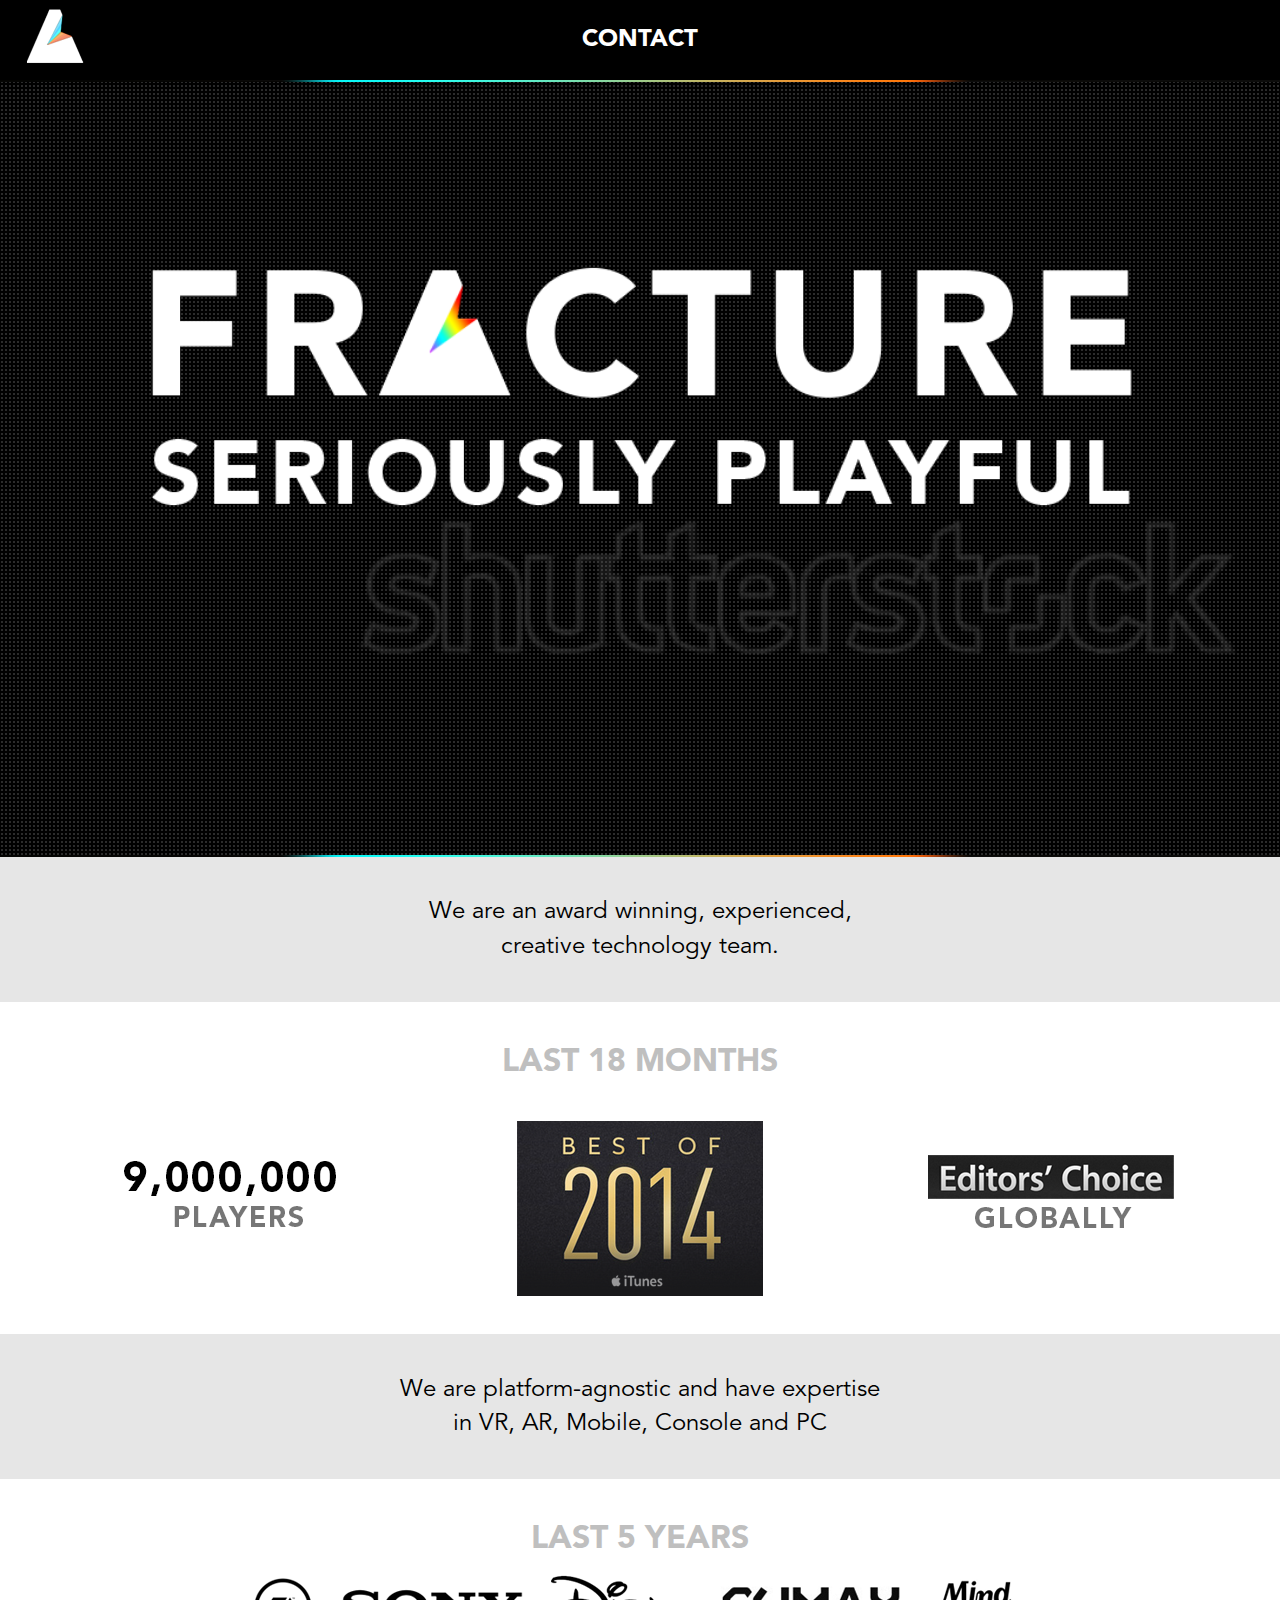
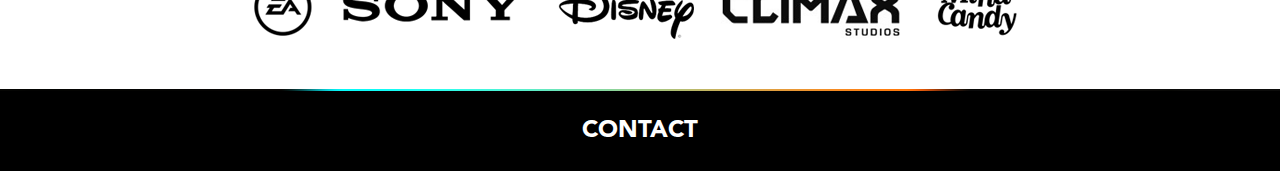
<file: index.html>
<!doctype html>
<html>
  <head>
      <title>Fracture</title>
      
      <meta name="viewport" content="width=device-width, initial-scale=1.0" />

      <link rel="stylesheet" type="text/css" href="css/bootstrap.min.css" />
      <link rel="stylesheet" type="text/css" href="css/video-test.css" />            
      
      <script type="text/javascript" src="js/jquery.min.js"></script>
      <script type="text/javascript">
        $(document).ready(function() {
          
          //------------------------------------------------------------------------------------------------//
          // (desktop only) set top of content div to always be just peeking on to the screen at the bottom
          if ($(window).width() > 600) {
            var contentTopPx = ($(window).height() * 0.95) + "px";
            $("#content").css("top", contentTopPx);
            // then set the background divs (video + overlay) to always fill the vertical space left
            $(".fill-above-content-div").css("min-height", contentTopPx);            
          }

          //------------------------------------------------------------------------------------------------//
          // create rendering-friendly approach to 'onscroll' type events          
          window.requestAnimationFrame = window.requestAnimationFrame
           || window.mozRequestAnimationFrame
           || window.webkitRequestAnimationFrame
           || window.msRequestAnimationFrame
           || function(f){setTimeout(f, 1000/60)}

          //------------------------------------------------------------------------------------------------//
          // fade in text as it scrolls on           
          function scrollFade(){
            function invLerp(a, b, value) { return (value - a) / (b - a); }
            var viewportHeight = $(window).height();
            var fullyFadedInPosition = 0.23; // 20% up the screen be fully faded in
            $(".fade-in").each(function(elem) {
              var divPosPx = this.getBoundingClientRect().top
              var divPosRelativeFromBottom = 1 - (divPosPx / viewportHeight);
              var opacity = invLerp(0, fullyFadedInPosition, divPosRelativeFromBottom);
              $(this).css("opacity", opacity);
            });
          }
          window.addEventListener('scroll', function() { requestAnimationFrame(scrollFade); }, false);

        });
      </script>
  </head>
  <body>

    <div id="header" class="container-fluid fullwidth">
      <div id="black-header" class="row fullwidth">
        <div class="col-xs-12">
          <div id="header-flex">
            <div id="mountain">
              <img src="img/mountain.png" />  
            </div>          
            <div class="mailto">
             <span><a href="mailto:info@fracturegames.co.uk">CONTACT</a></span>
            </div>      
          </div>
        </div>
      </div>
      <div class="row rainbow fullwidth"></div>
    </div>

    <div class="hero__background fullwidth" aria-hidden="true">
      <div class="container-fluid fullwidth">
        <div class="row fullwidth">
          <div class="col-xs-12 fullwidth">
            <img id="fracture-logo" class="center-img" src="img/Frac_seriously_logo.png" />
          </div>          
        </div>
      </div>
      <video id="bg-video" autoplay preload="auto" loop="loop" id="pretzel-video" class="fill-above-content-div">
        <source id="video-src" src="./video/1.mp4" type="video/mp4">
      </video>
      <div id="video-overlay" class="fill-above-content-div">
      </div>
      <div id="video-replacement" class="fullwidth">
        <img src="img/Webpage_static_background.png" />
      </div>
    </div>

    <div id="content" class="container-fluid fullwidth">
      <div class="row rainbow fullwidth"></div>
      <div class="row content-row grey-row fullwidth">
        <span class="fade-in content-text">We are an award winning, experienced,<br />creative technology team.</span>
      </div>
      <div class="row content-row white-row fullwidth">
        <div class="row fade-in">
          <span class="bigfont">LAST 18 MONTHS</span>
        </div>
        <br />
        <div class="row fade-in">
          <div class="col-md-4">
            <img class="center-img" src="img/Frac_webpage_players.png" />
          </div>
          <div class="col-md-4">
            <img class="center-img" src="img/best-of-2014.png" />
          </div>
          <div class="col-md-4">
            <img class="center-img" src="img/Frac_webpage_editors.png" />
          </div>        
        </div>
      </div>              
      <div class="row content-row grey-row fullwidth">
        <span class="fade-in content-text">We are platform-agnostic and have expertise<br />in VR, AR, Mobile, Console and PC</span>
      </div>
      <div class="row content-row white-row fullwidth">
        <span class="bigfont fade-in">LAST 5 YEARS</span>
        <img id="logos" class="center-img fade-in" src="img/Frac_webpage_logos.png" />
      </div>   
      <div id="footer" class="container-fluid fullwidth">
        <div class="row rainbow fullwidth">
        </div>
        <div id="black-header" class="row fullwidth">
          <div class="col-xs-12">
            <div class="mailto">
             <span><a href="mailto:info@fracturegames.co.uk">CONTACT</a></span>
            </div>      
          </div>
        </div>
      </div>
    </div>

  </body>
</html>
</file>
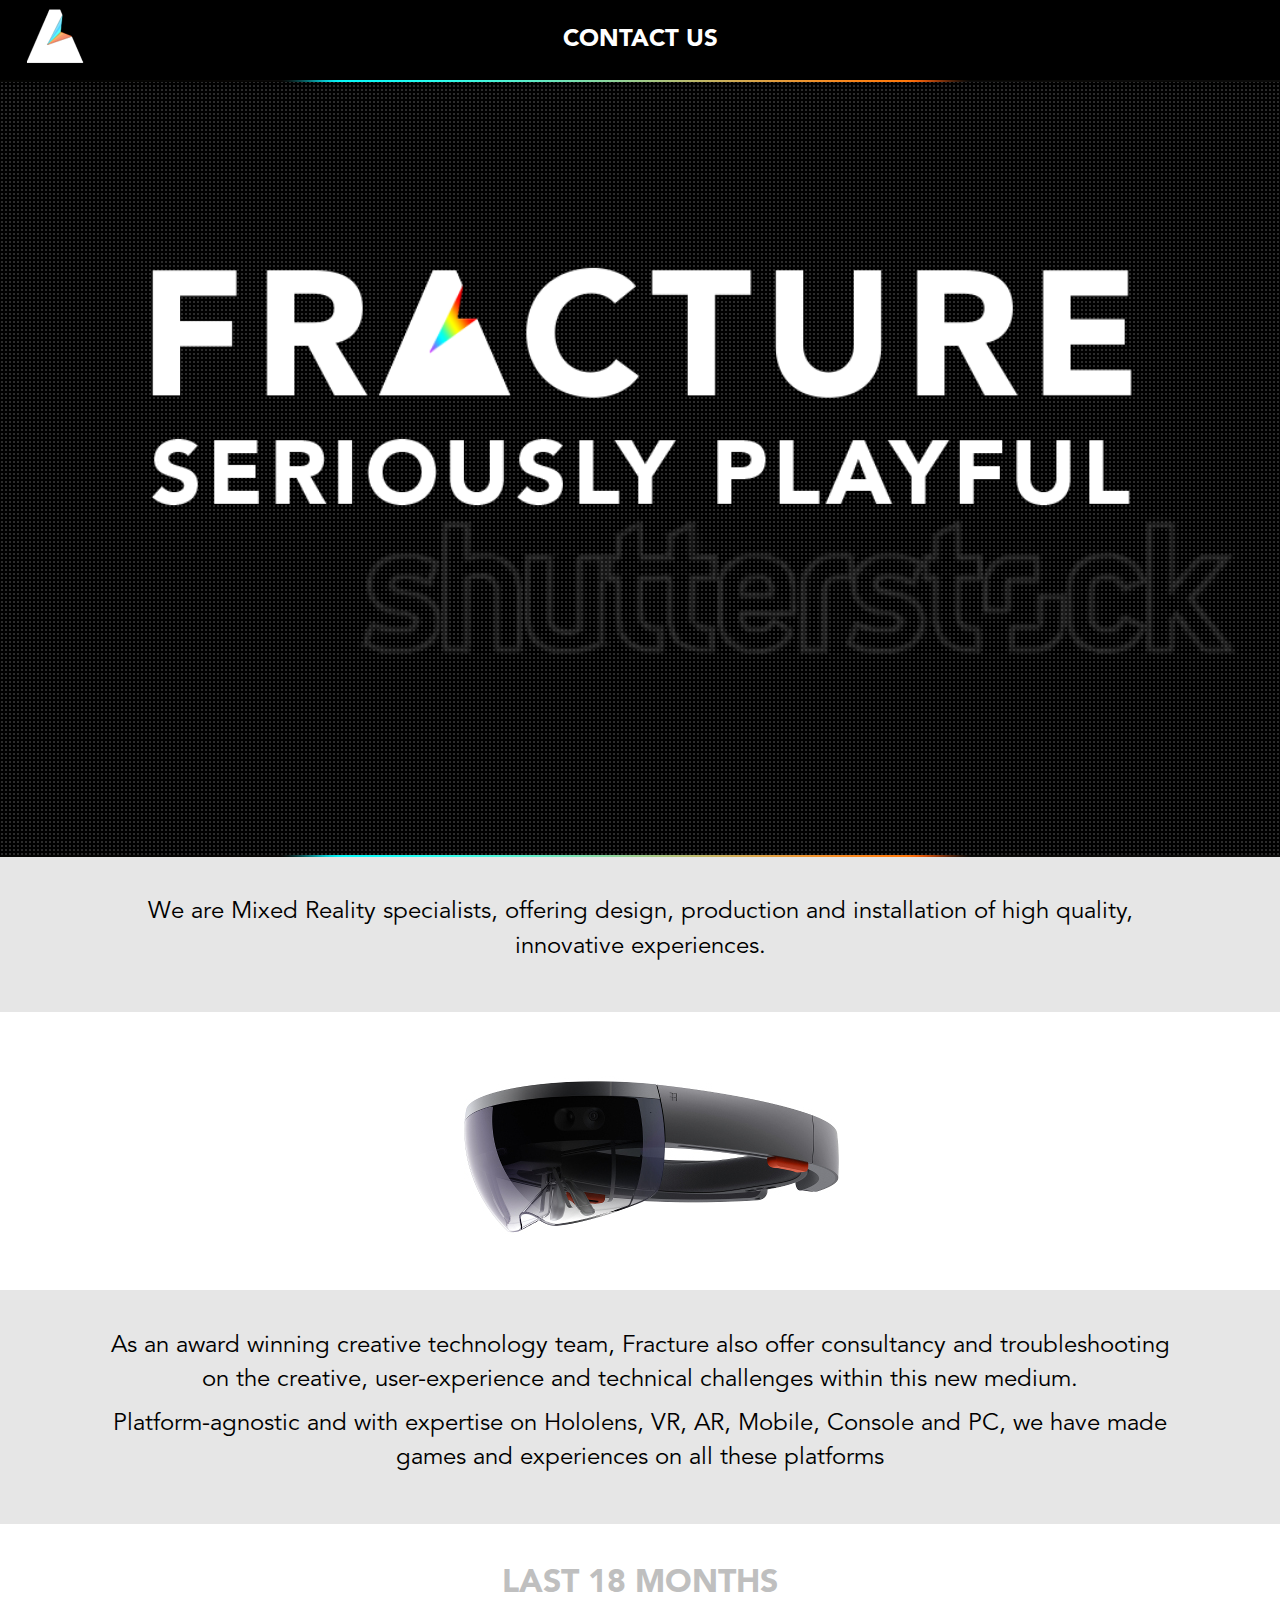
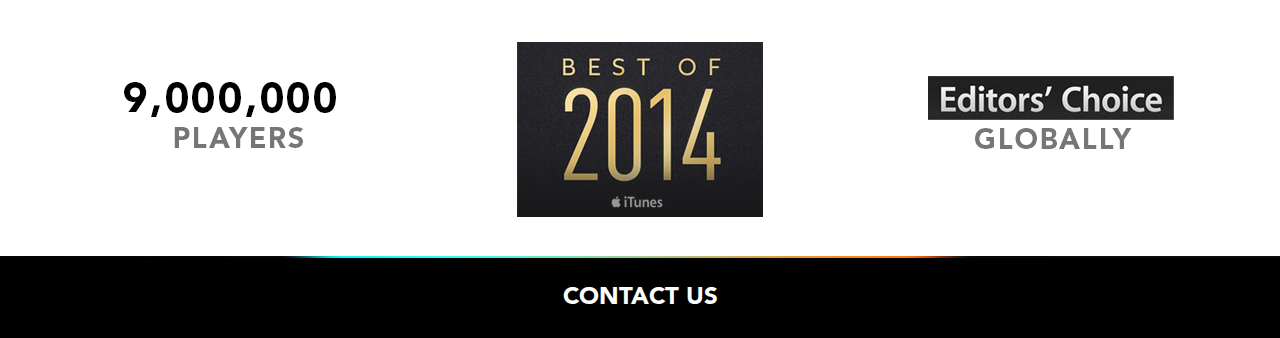
<file: index-new.html>
<!doctype html>
<html>
  <head>
      <title>Fracture</title>
      
      <meta name="viewport" content="width=device-width, initial-scale=1.0" />

      <link rel="stylesheet" type="text/css" href="css/bootstrap.min.css" />
      <link rel="stylesheet" type="text/css" href="css/video-test.css" />            
      
      <script type="text/javascript" src="js/jquery.min.js"></script>
      <script type="text/javascript">
        $(document).ready(function() {
          
          //------------------------------------------------------------------------------------------------//
          // (desktop only) set top of content div to always be just peeking on to the screen at the bottom
          if ($(window).width() > 600) {
            var contentTopPx = ($(window).height() * 0.95) + "px";
            $("#content").css("top", contentTopPx);
            // then set the background divs (video + overlay) to always fill the vertical space left
            $(".fill-above-content-div").css("min-height", contentTopPx);            
          }

          //------------------------------------------------------------------------------------------------//
          // create rendering-friendly approach to 'onscroll' type events          
          window.requestAnimationFrame = window.requestAnimationFrame
           || window.mozRequestAnimationFrame
           || window.webkitRequestAnimationFrame
           || window.msRequestAnimationFrame
           || function(f){setTimeout(f, 1000/60)}

          //------------------------------------------------------------------------------------------------//
          // fade in text as it scrolls on           
          function scrollFade(){
            function invLerp(a, b, value) { return (value - a) / (b - a); }
            var viewportHeight = $(window).height();
            var fullyFadedInPosition = 0.23; // 20% up the screen be fully faded in
            $(".fade-in").each(function(elem) {
              var divPosPx = this.getBoundingClientRect().top
              var divPosRelativeFromBottom = 1 - (divPosPx / viewportHeight);
              var opacity = invLerp(0, fullyFadedInPosition, divPosRelativeFromBottom);
              $(this).css("opacity", opacity);
            });
          }
          window.addEventListener('scroll', function() { requestAnimationFrame(scrollFade); }, false);

        });
      </script>
  </head>
  <body>

    <div id="header" class="container-fluid fullwidth">
      <div id="black-header" class="row fullwidth">
        <div class="col-xs-12">
          <div id="header-flex">
            <div id="mountain">
              <img src="img/mountain.png" />  
            </div>          
            <div class="mailto">
             <span><a href="mailto:info@fracturegames.co.uk">CONTACT US</a></span>
            </div>      
          </div>
        </div>
      </div>
      <div class="row rainbow fullwidth"></div>
    </div>

    <div class="hero__background fullwidth" aria-hidden="true">
      <div class="container-fluid fullwidth">
        <div class="row fullwidth">
          <div class="col-xs-12 fullwidth">
            <img id="fracture-logo" class="center-img" src="img/Frac_seriously_logo.png" />
          </div>          
        </div>
      </div>
      <video id="bg-video" autoplay preload="auto" loop="loop" id="pretzel-video" class="fill-above-content-div">
        <source id="video-src" src="./video/1.mp4" type="video/mp4">
      </video>
      <div id="video-overlay" class="fill-above-content-div">
      </div>
      <div id="video-replacement" class="fullwidth">
        <img src="img/Webpage_static_background.png" />
      </div>
    </div>

    <div id="content" class="container-fluid fullwidth">
      <div class="row rainbow fullwidth"></div>
      
      <div class="row content-row grey-row fullwidth">
        <p class="fade-in content-text" style="max-width: 1080px;">We are Mixed Reality specialists, offering design, production and installation of high quality, innovative experiences.</p>
      </div>

      <div class="row content-row white-row fullwidth">
        <img class="fade-in" style="max-width: 80%; box-shadow: 0 0 20px 20px white inset;" src="img/Hololens.jpg" />
      </div>

      <div class="row content-row grey-row fullwidth">
        <p class="fade-in content-text" style="max-width: 1080px;">As an award winning creative technology team, Fracture also offer consultancy and troubleshooting on the creative, user-experience and technical challenges within this new medium.</p>
        <p class="fade-in content-text" style="max-width: 1080px;">Platform-agnostic and with expertise on Hololens, VR, AR, Mobile, Console and PC, we have made games and experiences on all these platforms</p>
      </div>

      <div class="row content-row white-row fullwidth">
        <div class="row fade-in">
          <span class="bigfont">LAST 18 MONTHS</span>
        </div>
        <br />
        <div class="row fade-in">
          <div class="col-md-4">
            <img class="center-img" src="img/Frac_webpage_players.png" />
          </div>
          <div class="col-md-4">
            <img class="center-img" src="img/best-of-2014.png" />
          </div>
          <div class="col-md-4">
            <img class="center-img" src="img/Frac_webpage_editors.png" />
          </div>        
        </div>
      </div>

      <div id="footer" class="container-fluid fullwidth">
        <div class="row rainbow fullwidth">
        </div>
        <div id="black-header" class="row fullwidth">
          <div class="col-xs-12">
            <div class="mailto">
             <span><a href="mailto:info@fracturegames.co.uk">CONTACT US</a></span>
            </div>      
          </div>
        </div>
      </div>      

  </body>
</html>
</file>
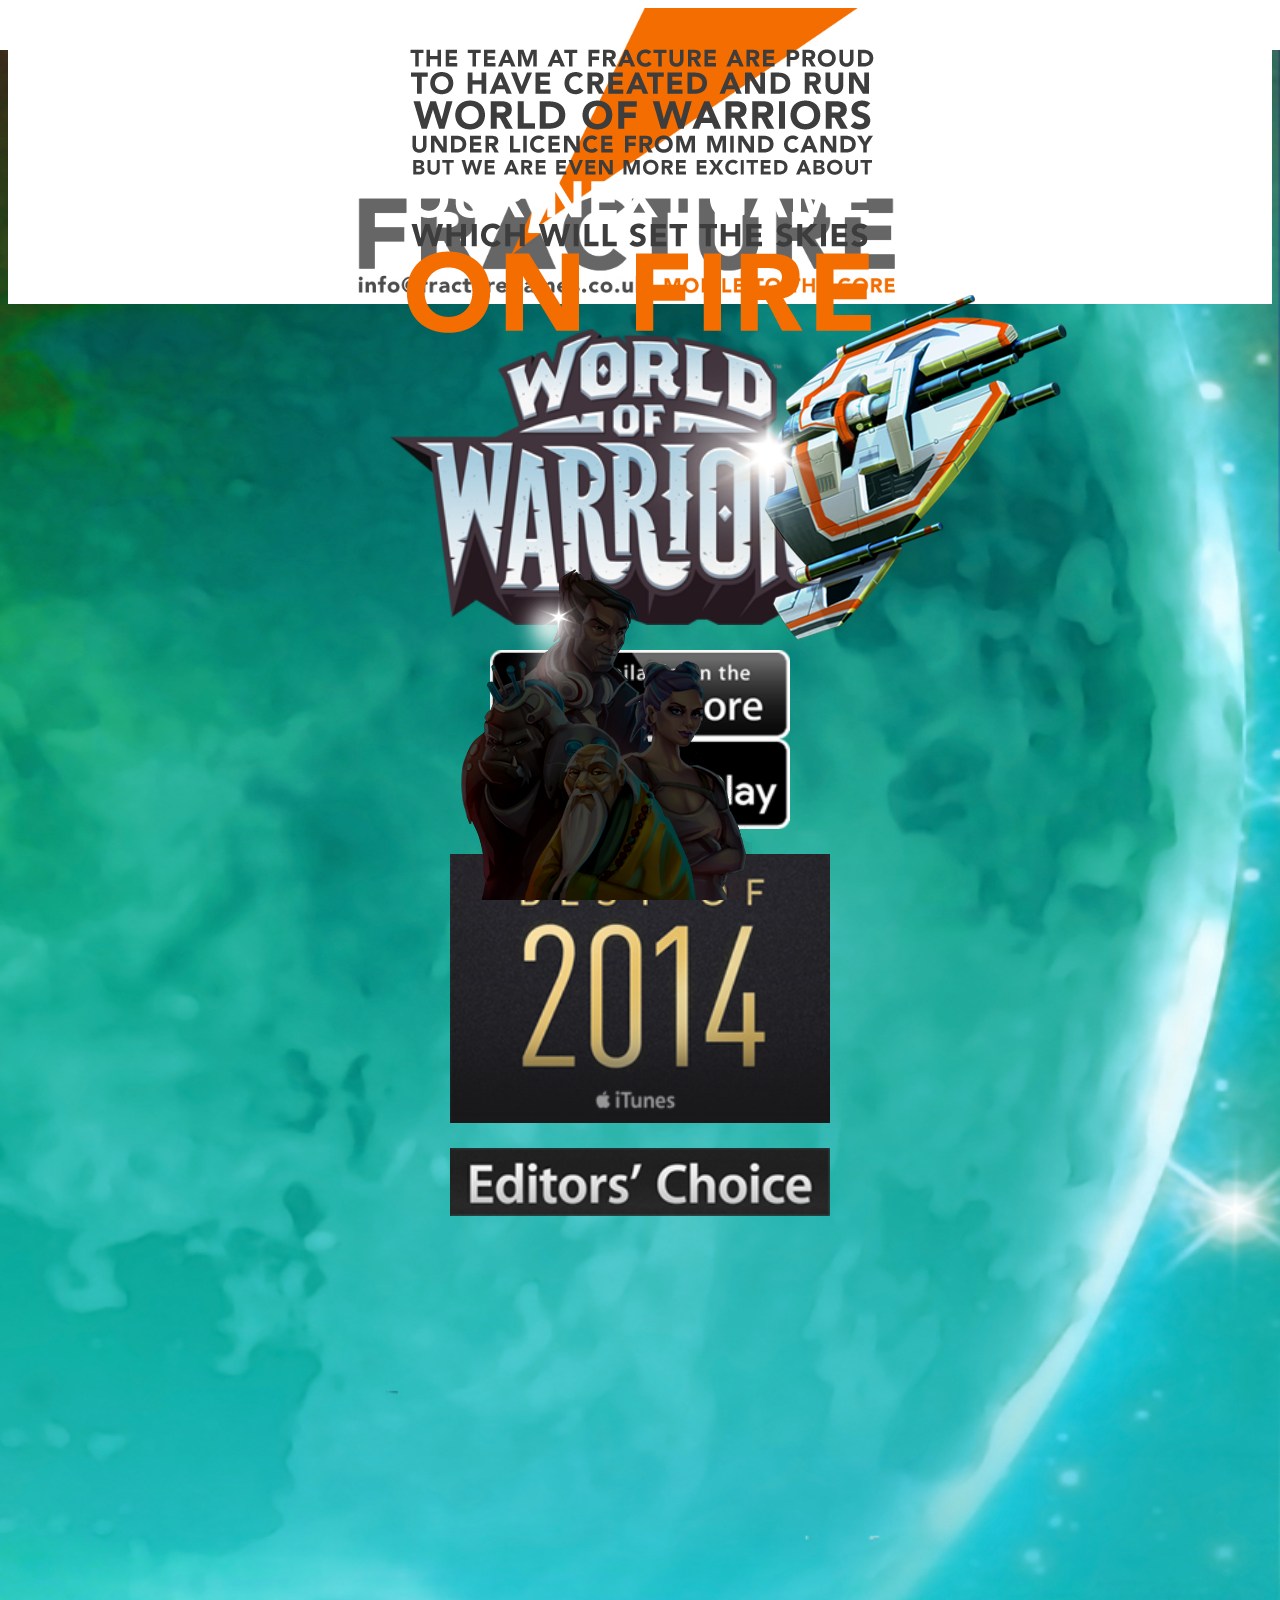
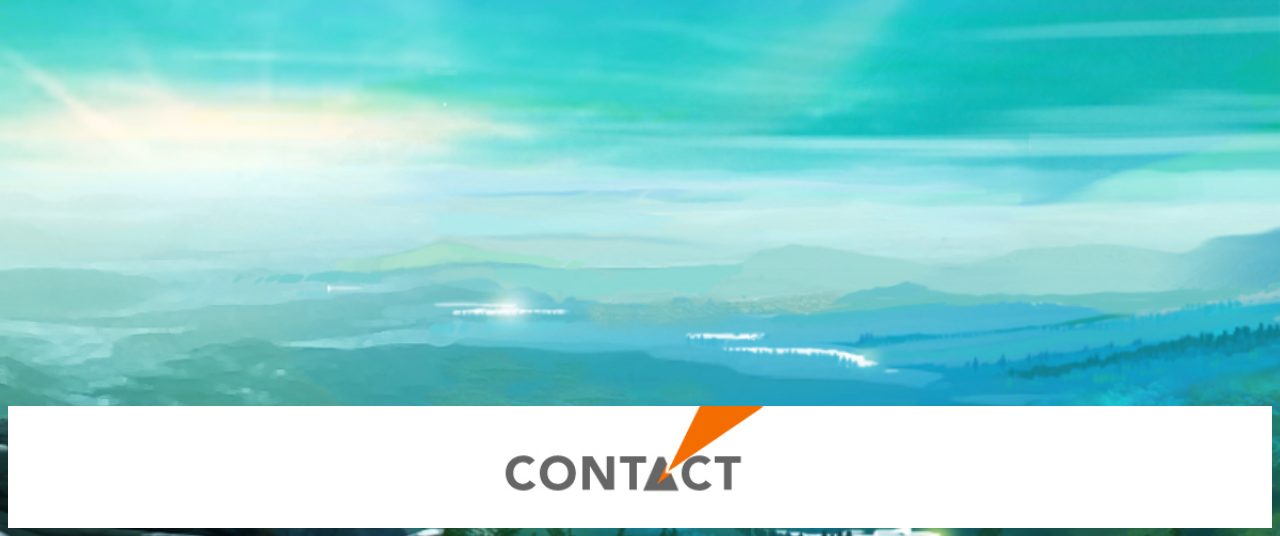
<file: index-old.html>
<!doctype html>
<html>
  <head>
      <title>Fracture</title>
      
      <meta name="viewport" content="width=device-width, initial-scale=1">

      <link rel="stylesheet" href="https://maxcdn.bootstrapcdn.com/bootstrap/3.3.6/css/bootstrap.min.css" integrity="sha384-1q8mTJOASx8j1Au+a5WDVnPi2lkFfwwEAa8hDDdjZlpLegxhjVME1fgjWPGmkzs7" crossorigin="anonymous">
      <link rel="stylesheet" type="text/css" href="css/parallax-static.css" />      
      
      <script type="text/javascript" src="https://code.jquery.com/jquery-2.2.0.min.js"></script>
      <script type="text/javascript" src="js/parallax-cb1.js"></script>
      <script src="https://maxcdn.bootstrapcdn.com/bootstrap/3.3.6/js/bootstrap.min.js" integrity="sha384-0mSbJDEHialfmuBBQP6A4Qrprq5OVfW37PRR3j5ELqxss1yVqOtnepnHVP9aJ7xS" crossorigin="anonymous"></script>
      <script>
        (function(i,s,o,g,r,a,m){i['GoogleAnalyticsObject']=r;i[r]=i[r]||function(){
        (i[r].q=i[r].q||[]).push(arguments)},i[r].l=1*new Date();a=s.createElement(o),
        m=s.getElementsByTagName(o)[0];a.async=1;a.src=g;m.parentNode.insertBefore(a,m)
        })(window,document,'script','//www.google-analytics.com/analytics.js','ga');
        ga('create', 'UA-73206032-1', 'auto');
        ga('send', 'pageview');
      </script>
  </head>
  <body>

    <div class="container-fluid">
      <!-- fracture header whitebox -->
      <div class="row whitebox-row" id="header">
        <div class="col-xs-12 whitebox-col">
          <a href="mailto:info@fracturegames.co.uk">
            <img class="center-img" src="img/fracture-logo-white.jpg" />
          </a>
        </div>
      </div>

      <!-- warriors section -->
      <div class="row top-padding" id="warriors-logo">
        <div class="col-xs-12">
          <a href="http://worldofwarriors.com">
            <img class="center-img " src="img/warriors.png" />
          </a>
        </div>  
      </div>

      <div class="row both-padding" id="app-store-logos">
        <div class="col-xs-2"></div>
        <div class="col-xs-4">
          <a href="https://itunes.apple.com/gb/app/world-of-warriors/id793076829?mt=8">
            <img class="center-img" src="img/appstore-apple.png" />
          </a>
        </div>
        <div class="col-xs-4">
          <a href="https://play.google.com/store/apps/details?id=com.mindcandy.warriors">
            <img class="center-img" src="img/appstore-google.png" />
          </a>
        </div>
        <div class="col-xs-2"></div>
      </div>
      <div class="row bottom-padding" id="best-of-2014">
        <div class="col-xs-12"><img class="center-img" src="img/best-of-2014.png" /></div>  
      </div>
      <div class="row bottom-padding" id="editors-choice">
        <div class="col-xs-12"><img class="center-img" src="img/editors-choice.png" /></div>  
      </div>

      <!-- arcane galaxies section -->
      <div class="row">
        <div class="col-xs-12" id="arcane-galaxies">
          <img id="spaceship" src="img/spaceship.png" />
          <img id="silhouettes" src="img/silhouettes.png" />
          <img id="agblurb" src="img/Webpage_bodycopy.png" />
        </div>
      </div>


      <!-- fracture footer whitebox -->
      <div class="row">
        <div class="col-xs-12 whitebox-col" id="footer">
          <a href="mailto:info@fracturegames.co.uk">
            <img id="contact" src="img/contact-cropped.jpg" />
          </a>
        </div>
      </div>

    </div>
  </body>
</html>
</file>
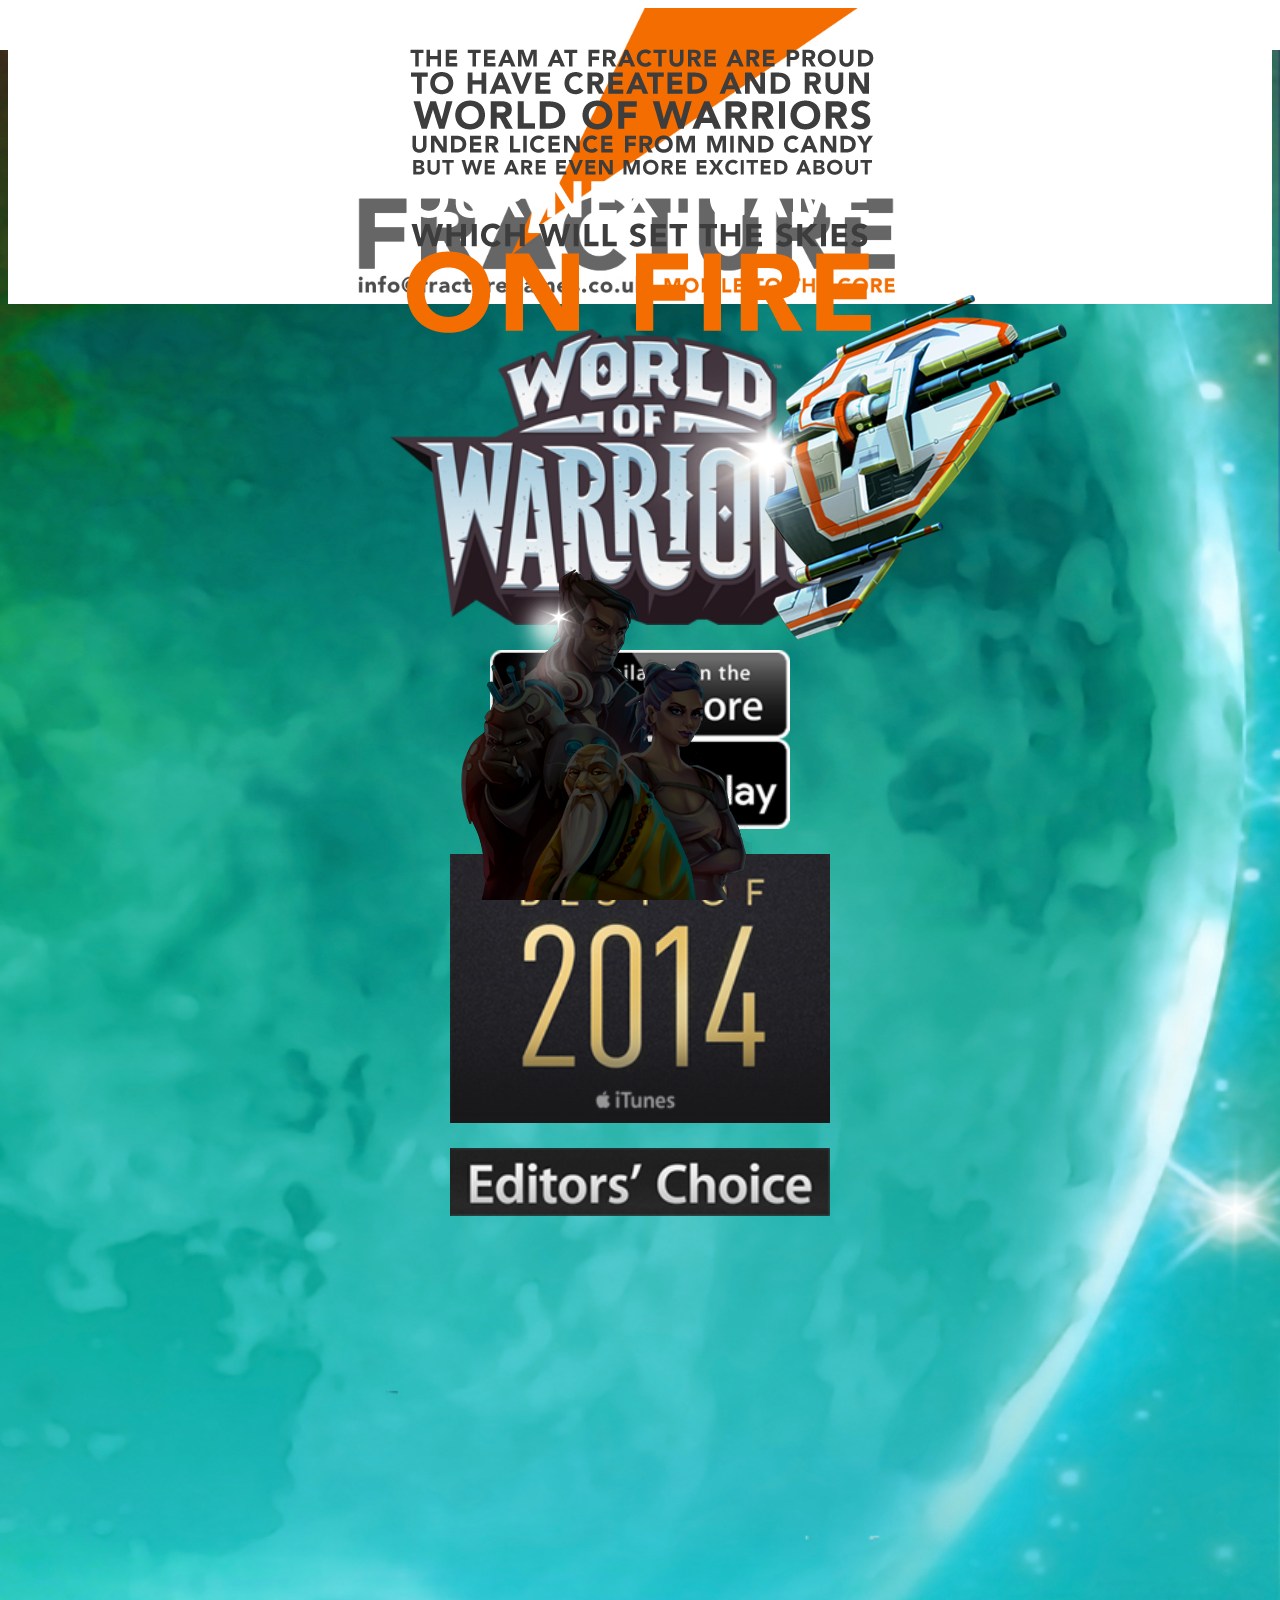
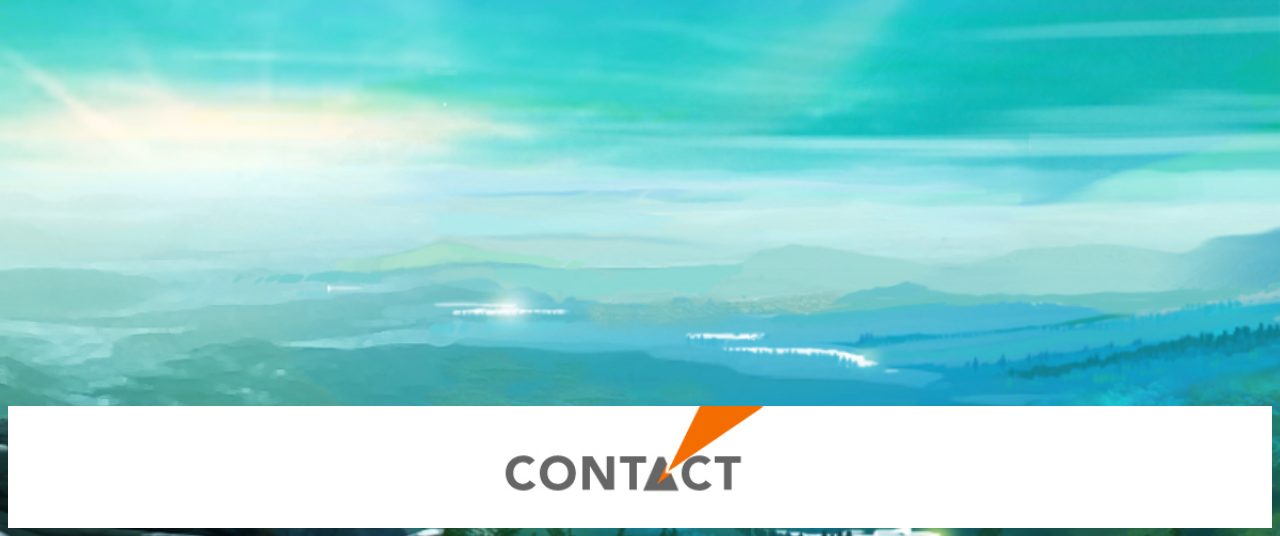
<file: parallax-static-cb1.html>
<!doctype html>
<html>
  <head>
      <title>Fracture</title>
      
      <meta name="viewport" content="width=device-width, initial-scale=1">

      <link rel="stylesheet" href="https://maxcdn.bootstrapcdn.com/bootstrap/3.3.6/css/bootstrap.min.css" integrity="sha384-1q8mTJOASx8j1Au+a5WDVnPi2lkFfwwEAa8hDDdjZlpLegxhjVME1fgjWPGmkzs7" crossorigin="anonymous">
      <link rel="stylesheet" type="text/css" href="css/parallax-static.css" />      
      
      <script type="text/javascript" src="https://code.jquery.com/jquery-2.2.0.min.js"></script>
      <script type="text/javascript" src="js/parallax-cb1.js"></script>
      <script src="https://maxcdn.bootstrapcdn.com/bootstrap/3.3.6/js/bootstrap.min.js" integrity="sha384-0mSbJDEHialfmuBBQP6A4Qrprq5OVfW37PRR3j5ELqxss1yVqOtnepnHVP9aJ7xS" crossorigin="anonymous"></script>

  </head>
  <body>
    <div class="container-fluid">
      <!-- fracture header whitebox -->
      <div class="row whitebox-row" id="header">
        <div class="col-xs-12 whitebox-col">
          <img class="center-img" src="img/fracture-logo-white.jpg" />
        </div>
      </div>

      <!-- warriors section -->
      <div class="row top-padding" id="warriors-logo">
        <div class="col-xs-12"><img class="center-img " src="img/warriors.png" /></div>  
      </div>

      <div class="row both-padding" id="app-store-logos">
        <div class="col-xs-2"></div>
        <div class="col-xs-4"><img class="center-img" src="img/appstore-apple.png" /></div>
        <div class="col-xs-4"><img class="center-img" src="img/appstore-google.png" /></div>
        <div class="col-xs-2"></div>
      </div>
      <div class="row bottom-padding" id="best-of-2014">
        <div class="col-xs-12"><img class="center-img" src="img/best-of-2014.png" /></div>  
      </div>
      <div class="row bottom-padding" id="editors-choice">
        <div class="col-xs-12"><img class="center-img" src="img/editors-choice.png" /></div>  
      </div>

      <!-- arcane galaxies section -->
      <div class="row">
        <div class="col-xs-12" id="arcane-galaxies">
          <img id="spaceship" src="img/spaceship.png" />
          <img id="silhouettes" src="img/silhouettes.png" />
          <img id="agblurb" src="img/Webpage_bodycopy.png" />
        </div>
      </div>


      <!-- fracture footer whitebox -->
      <div class="row">
        <div class="col-xs-12 whitebox-col" id="footer">
          <a href="mailto:info@fracturegames.co.uk">
            <img id="contact" src="img/contact-cropped.jpg" />
          </a>
        </div>
      </div>

    </div>
  </body>
</html>
</file>
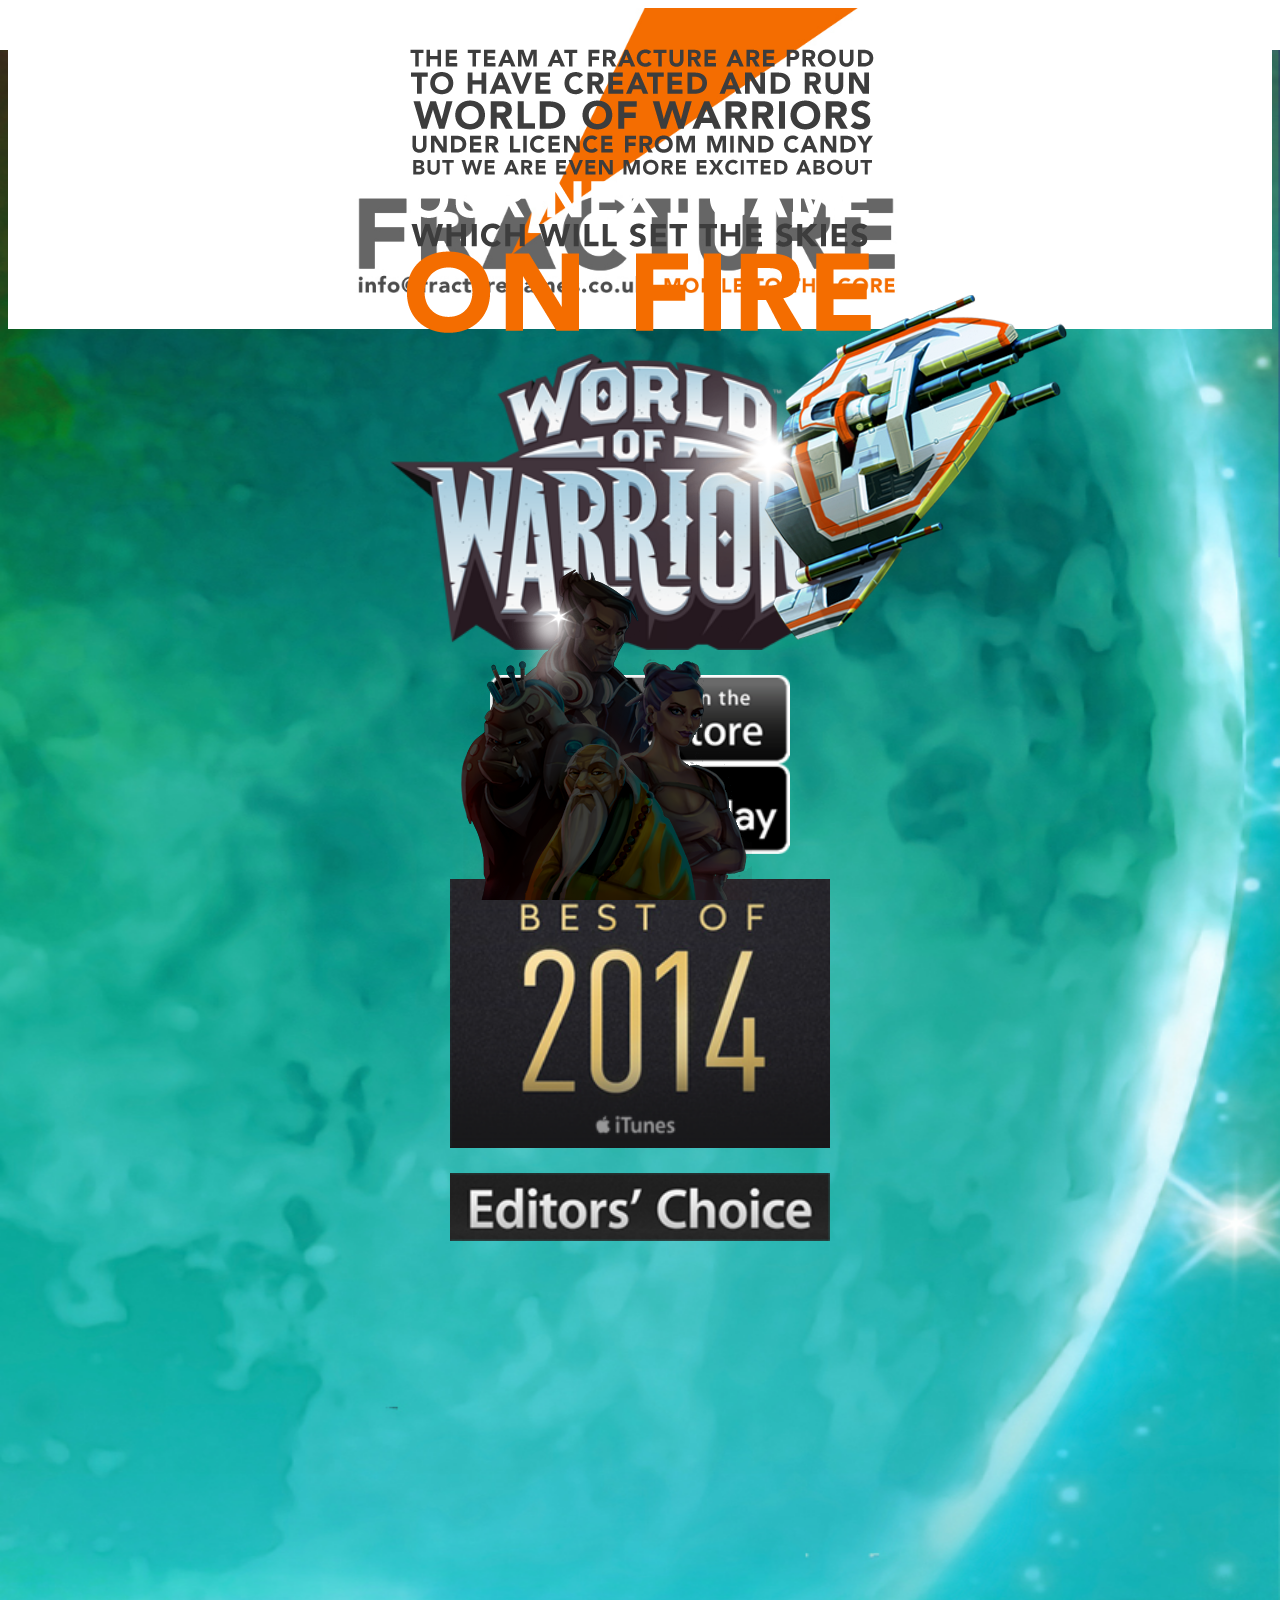
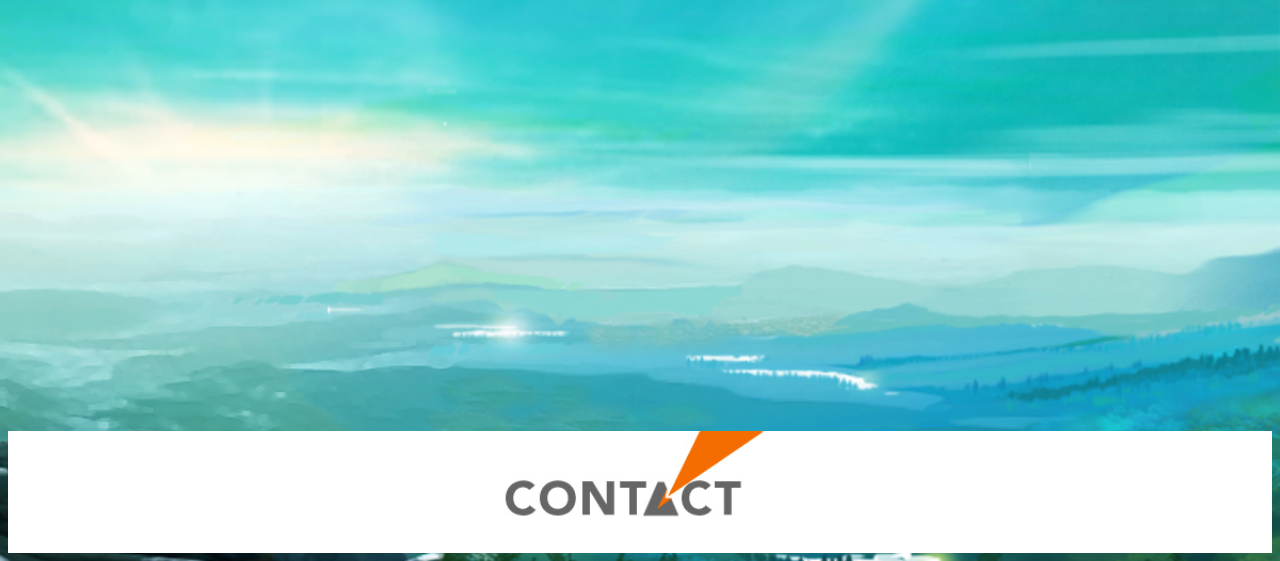
<file: parallax-static.html>
<!doctype html>
<html>
  <head>
      <title>Fracture</title>
      
      <meta name="viewport" content="width=device-width, initial-scale=1">

      <link rel="stylesheet" href="https://maxcdn.bootstrapcdn.com/bootstrap/3.3.6/css/bootstrap.min.css" integrity="sha384-1q8mTJOASx8j1Au+a5WDVnPi2lkFfwwEAa8hDDdjZlpLegxhjVME1fgjWPGmkzs7" crossorigin="anonymous">
      <link rel="stylesheet" type="text/css" href="css/parallax-static.css" />      
      
      <script type="text/javascript" src="https://code.jquery.com/jquery-2.2.0.min.js"></script>
      <script type="text/javascript" src="js/parallax-cb1.js"></script>
      <script src="https://maxcdn.bootstrapcdn.com/bootstrap/3.3.6/js/bootstrap.min.js" integrity="sha384-0mSbJDEHialfmuBBQP6A4Qrprq5OVfW37PRR3j5ELqxss1yVqOtnepnHVP9aJ7xS" crossorigin="anonymous"></script>

  </head>
  <body>
    <div class="container-fluid">
      <!-- fracture header whitebox -->
      <div class="row bottom-padding whitebox-row" id="header">
        <div class="col-xs-12 whitebox-col">
          <img class="center-img" src="img/fracture-logo-white.jpg" />
        </div>
      </div>

      <!-- warriors section -->
      <div class="row top-padding" id="warriors-logo">
        <div class="col-xs-12"><img class="center-img " src="img/warriors.png" /></div>  
      </div>

      <div class="row both-padding" id="app-store-logos">
        <div class="col-xs-2"></div>
        <div class="col-xs-4"><img class="center-img" src="img/appstore-apple.png" /></div>
        <div class="col-xs-4"><img class="center-img" src="img/appstore-google.png" /></div>
        <div class="col-xs-2"></div>
      </div>
      <div class="row bottom-padding" id="best-of-2014">
        <div class="col-xs-12"><img class="center-img" src="img/best-of-2014.png" /></div>  
      </div>
      <div class="row bottom-padding" id="editors-choice">
        <div class="col-xs-12"><img class="center-img" src="img/editors-choice.png" /></div>  
      </div>

      <!-- arcane galaxies section -->
      <div class="row">
        <div class="col-xs-12" id="arcane-galaxies">
          <img id="spaceship" src="img/spaceship.png" />
          <img id="silhouettes" src="img/silhouettes.png" />
          <img id="agblurb" src="img/Webpage_bodycopy.png" />
        </div>
      </div>


      <!-- fracture footer whitebox -->
      <div class="row">
        <div class="col-xs-12 whitebox-col" id="footer">
          <a href="mailto:info@fracturegames.co.uk">
            <img id="contact" src="img/contact-cropped.jpg" />
          </a>
        </div>
      </div>

    </div>
  </body>
</html>
</file>
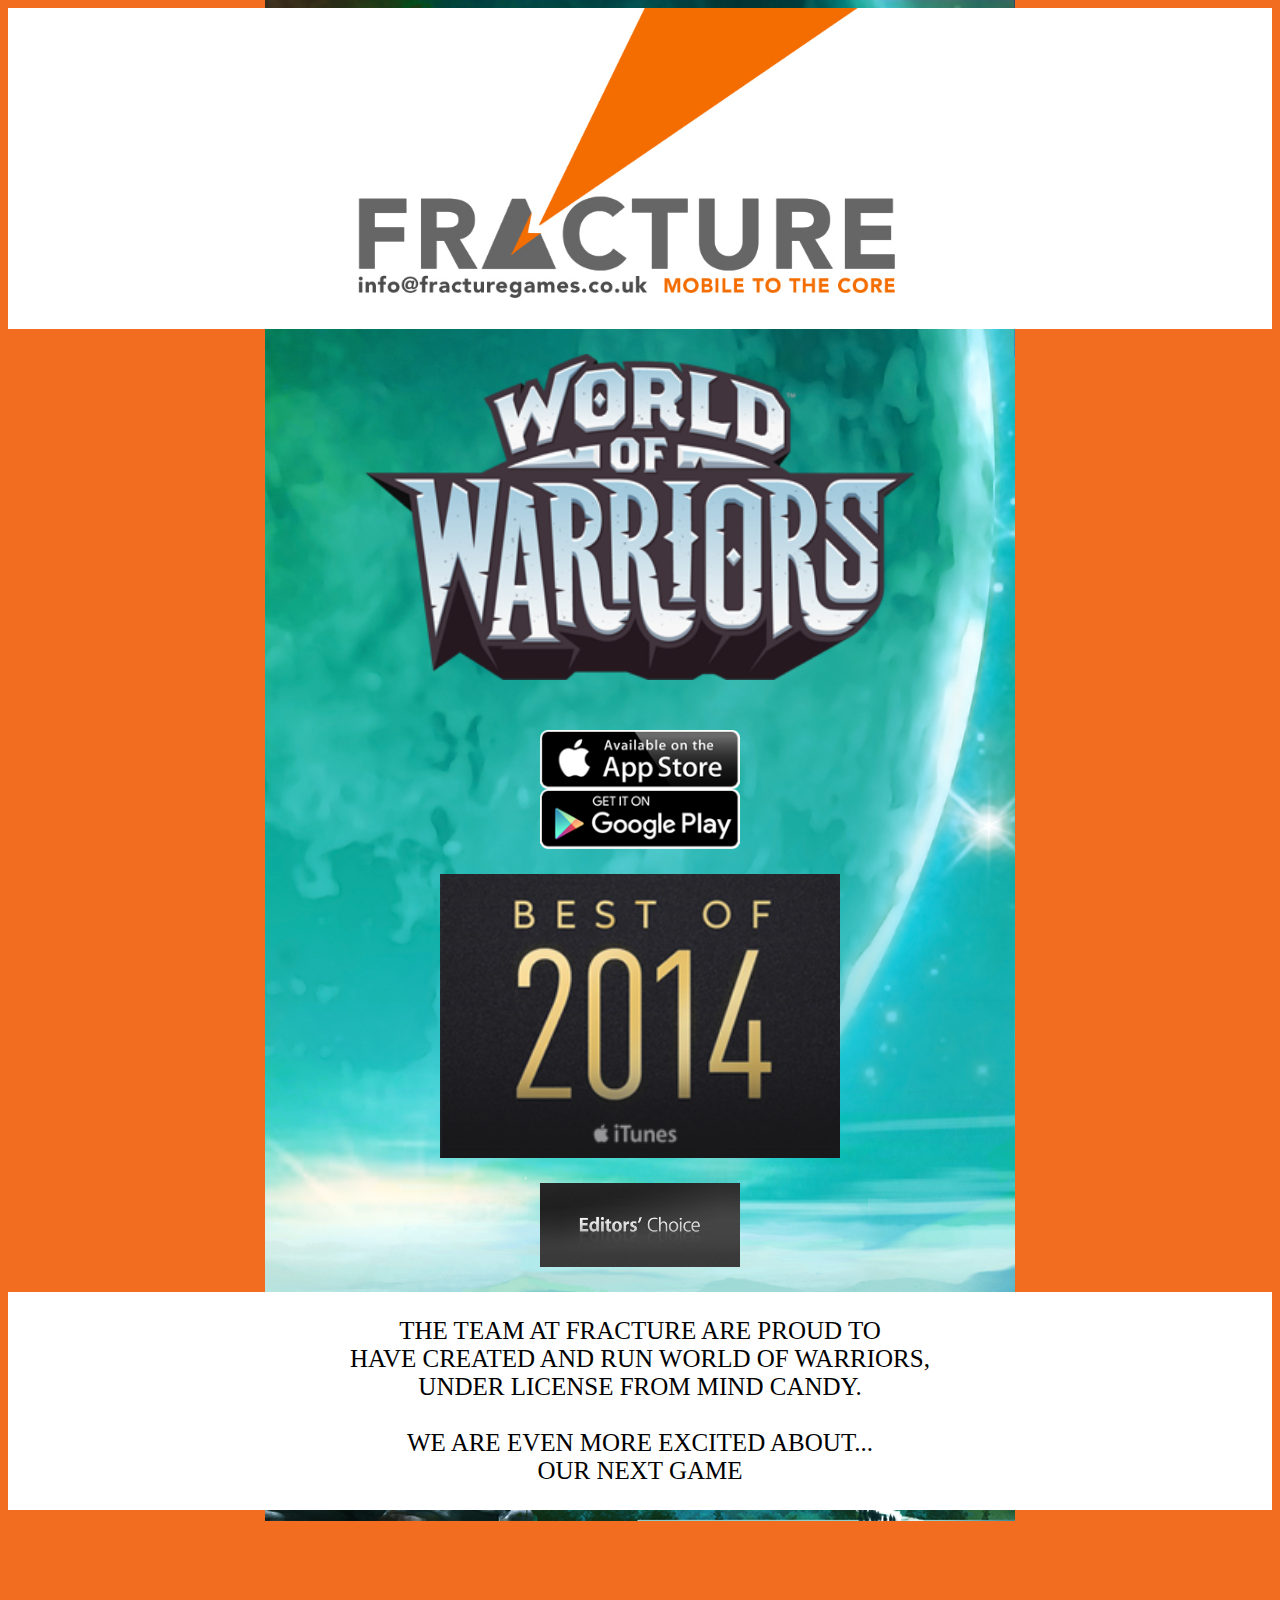
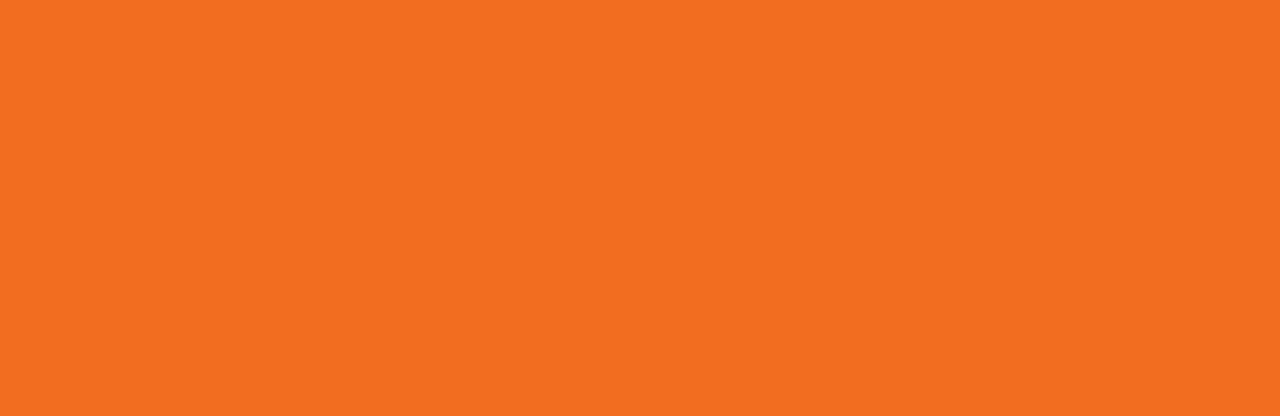
<file: parallax-test.html>
<!doctype html>
<html>
  <head>
      <title>Fracture</title>
      
      <meta name="viewport" content="width=device-width, initial-scale=1">

      <link rel="stylesheet" href="https://maxcdn.bootstrapcdn.com/bootstrap/3.3.6/css/bootstrap.min.css" integrity="sha384-1q8mTJOASx8j1Au+a5WDVnPi2lkFfwwEAa8hDDdjZlpLegxhjVME1fgjWPGmkzs7" crossorigin="anonymous">
      <link rel="stylesheet" type="text/css" href="css/parallax.css" />      
      
      <script type="text/javascript" src="https://code.jquery.com/jquery-2.2.0.min.js"></script>
      <script type="text/javascript" src="js/parallax.js"></script>
      <script src="https://maxcdn.bootstrapcdn.com/bootstrap/3.3.6/js/bootstrap.min.js" integrity="sha384-0mSbJDEHialfmuBBQP6A4Qrprq5OVfW37PRR3j5ELqxss1yVqOtnepnHVP9aJ7xS" crossorigin="anonymous"></script>

  </head>
  <body>
    <div class="container-fluid">
      <!-- fracture header whitebox -->
      <div class="row bottom-padding whitebox-row" id="header">
        <div class="col-xs-12 whitebox-col">        
          <img class="center-img" src="img/fracture-logo-white.jpg" />
        </div>
      </div>

      <!-- warriors section -->
      <div class="row both-padding" id="warriors-logo">
        <div class="col-xs-12"><img class="center-img" src="img/warriors.png" /></div>  
      </div>

      <div class="row both-padding" id="app-store-logos">
        <div class="col-md-4"></div>
        <div class="col-md-2"><img class="center-img" src="img/appstore-apple.png" /></div>
        <div class="col-md-2"><img class="center-img" src="img/appstore-google.png" /></div>
        <div class="col-md-4"></div>
      </div>
      <div class="row bottom-padding" id="best-of-2014">
        <div class="col-xs-12"><img class="center-img" src="img/best-of-2014.png" /></div>  
      </div>
      <div class="row bottom-padding" id="editors-choice">
        <div class="col-xs-12"><img class="center-img" src="img/editors-choice.jpg" /></div>  
      </div>

      <!-- fracture team whitebox -->
      <div class="row both-padding whitebox-row" id="fracture-team">
        <div class="col-xs-12 whitebox-col">
          THE TEAM AT FRACTURE ARE PROUD TO<br />
          HAVE CREATED AND RUN WORLD OF WARRIORS,<br />
          UNDER LICENSE FROM MIND CANDY.<br />
          <br />
          WE ARE EVEN MORE EXCITED ABOUT...<br />
          OUR NEXT GAME
        </div>
      </div>


      <!-- arcane galaxies section -->


      <!-- fracture footer whitebox -->


    </div>
  </body>
</html>
</file>
<file: css/video-test.css>
@font-face {
	font-family: AvenirBlack;
	src: url("../fonts/AvenirLTStd-Black.otf") format("opentype");
}

@font-face {
	font-family: AvenirBook;
	src: url("../fonts/AvenirLTStd-Book.otf") format("opentype");
}

html, body {
	height: 100%;
	width: 100%;
	overflow-x: hidden;
	white-space: nowrap;
}

@media (max-width: 499px) {
   body { font-size: 16px; }
   .bigfont { font-size: 8vw; }
   .hugefont { font-size: 10vw; }
}

@media (min-width: 500px) {
   body { font-size: 24px; }
   .bigfont { font-size: 32px; }
   .hugefont { font-size: 48px; }
}

.fullwidth {
	width: 100%;
	padding-left: 0px;
	padding-right: 0px;
	margin-left: 0px;
	margin-right: 0px;
	overflow-x: hidden;
}

#header, #footer {
	z-index: 5;
	background-color: #000000;
}

#black-header {	
	text-align: center;
	color: #fff;
	font-family: AvenirBlack;
}


@media (max-width: 500px) { /* mobile */
	#header-flex {
		display: flex;
		justify-content: space-between;
		align-items: center;
	}

	#mountain img {
		width: 11vw;
	}	

	.mailto {
		font-size: 3vw;
	}

	#footer {
		line-height: 40px;
	}

	#footer .mailto {
		text-align: right;
	}
}

@media (min-width: 500px) { /* desktop */
	#mountain {
		float: left;
		display: block;
		position: absolute;
	}

	.mailto {
		display: inline-block;
		margin-right: auto;
		margin-left: auto;
		line-height: 80px;
	}
}



#black-header a:link { color: #fff; text-decoration: none; } 
#black-header a:visited { color: #fff; text-decoration: none; } 
#black-header a:hover { color: #fff; text-decoration: none; } 

.rainbow {
	background-image: url("../img/Frac_webpage_gradientstrip.png");
	background-size: contain;
	height: 2px;
	z-index: 3;
	width: 100%;
}

#content {
	position: absolute;
	/* top offset dictated by javascript */
}

.content-row {
	padding: 3vw;
	text-align: center;
	font-family: AvenirBook;
	color: #000;	
}

@media (max-width: 500px) {
	.content-row {
		padding: 10vw;
	}
}

.grey-row {
	background-color: #e6e6e6;
}

.white-row {
	background-color: #fff;	
	font-family: AvenirBlack;
	color: #bfbfbf;
}

.content-text {
	font-size: 24px;
	white-space: normal;
	margin-right: auto;
	margin-left: auto;
}

@media (max-width: 500px) {
	.content-text {
		font-size: 4vw;
	}
}

#logos {
	max-width: 788px;
	width: 90%;
}

.center-img {
	display: block;
	margin-left: auto;
	margin-right: auto;
}


#fracture-logo {
	width: 90%;
	max-width: 1000px;
	margin-left: auto;
	margin-right: auto;
	left: 0;
	right: 0;	
	margin-top: 20vh;	
	z-index: 1;
}

.hero__background video {
    top: 0;

    object-fit: cover;
    height: 100vh !important;
    width: auto;
    min-width: 100vw;
    
    position: absolute;    
    display: inline-block;
    z-index: -2;    
}

/* grid pattern over the top of the video */
#video-overlay {
	display: inline-block;
	top: 0;
	position: absolute;
	height: 100%;
	width: 100%;
	background-image: url("../img/bg_spot.png");
	background-repeat: repeat;
	z-index: -1;
}

#video-replacement { display: none; }

@media (max-width: 500px) {
	.hero__background video { display: none; }	
	#video-overlay { display: none; }

	#video-replacement {
		display: inline-block;
		position: absolute;
		top: 0px;
		z-index: -1;
		overflow-x: hidden;
	}

	#video-replacement img {
		width: auto;
		top: ;
		height: 70vh;
		object-fit: cover;
	}

	#content {
		top: 70vh;
	}
}
</file>
<file: css/parallax-static.css>
@font-face {
	font-family: AvenirBlack;
	src: url("../fonts/AvenirLTStd-Black.otf") format("opentype");
}

@font-face {
	font-family: AvenirBook;
	src: url("../fonts/AvenirLTStd-Book.otf") format("opentype");
}

@font-face {
	font-family: AvenirLight;
	src: url("../fonts/AvenirLTStd-Light.otf") format("opentype");
}

/* body element with background setup for parallax scrolling */
body { 
    background-image: url('../img/background.jpg');
    background-size: 100% auto;
    background-repeat: no-repeat;
    background-attachment: fixed;
    background-position: center 50px;
    background-color: #fff;
    font-family: AvenirBlack;
}

/* no parallax over 1200px for performance reasons */
@media (min-width: 1200px) {
	body {
		background-size: 100% 100%;
		background-attachment: scroll;
	}
}

@media (min-width: 320px) {
   body { font-size: 12px; }
}

@media (min-width: 640px) {
   body { font-size: 16px; }
}

.fracture {
	color: #F26D20;
}

/* the white full-width text boxes (also used for header/footer) */
.whitebox-row {
	background-color: #fff;
}

.whitebox-col {
	background-color: #fff;
	width: 100%;
}

/* some bootstrap extras */
.row.top-padding {
	padding-top: 25px;
}
.row.bottom-padding {
	padding-bottom: 25px;
}
.row.both-padding {
	padding-top: 25px;
	padding-bottom: 25px;
}
/* end bootstrap extras */

.center-img {
	display: block;
	margin-left: auto;
	margin-right: auto;
}









/* header */
#header img {
	width: 100%;
	max-width: 768px;
}










/* warriors section */
#warriors-logo img {
	width: 50%;
	max-width: 500px;
}

#app-store-logos img {
	width: 100%;
	max-width: 300px;
}

#best-of-2014 img {
	width: 30%;
	max-width: 400px;
}

#editors-choice img {
	width: 30%;
	max-width: 400px;
}











/* arcane galaxies section */
#arcane-galaxies {
	height: 100vw;
	width: 100%;
}

#arcane-galaxies img {
	display: block;
	position: absolute;
}

/* desktop (clamps images to pixel sizes) */
@media (min-width: 1200px) {
	#arcane-galaxies {
		padding-right: 10%;
		padding-left: 10%;
		max-height: 85vh;
	}

	#agblurb {
		max-width: 600px;
		top: 5%;
		margin-left: auto;
		margin-right: auto;
		left: 0;
		right: 0;
		z-index: 1;
	}

	#spaceship {
		max-width: 600px;
		top: 30%;
		margin-left: 40%;
		z-index: 2;
	}

	#silhouettes {
		max-width: 600px;
		bottom: 0px;
		margin-left: 25%;
	}	
}

/* phone (uses screen ratio) */
@media (max-width: 1199px) {
	#agblurb {
		width: 60%;
		max-width: 600px;
		top: 5%;
		margin-left: auto;
		margin-right: auto;
		left: 0;
		right: 0;
		z-index: 1;
	}

	#spaceship {
		width: 50%;
		top: 35%;
		right: 10%;
		z-index: 2;
	}

	#silhouettes {
		width: 40%;
		bottom: 0px;
		left: 10%;
	}
}













/* footer */
#footer {
	margin-bottom: 0px;
	padding-bottom: 0px;
	padding-left: 0px;
	padding-right: 0px;
	padding-top: 0px;
	width: 100%;
}

#footer #contact {
	display: block;
	width: 100%;
	max-width: 800px;
	left: 0px;
	right: 0px;
	margin-left: auto;
	margin-right: auto;

}
</file>
<file: css/parallax.css>
/* body element with background setup for parallax scrolling */
body { 
    background-image: url('../img/background.jpg');
    background-repeat: no-repeat;
    background-attachment: fixed;
    background-position: center 0px; 
    height: 2000px;
    background-color: #F26D20;
}

/* the white full-width text boxes (also used for header/footer) */
.whitebox-row {
	background-color: #fff;
}

.whitebox-col {
	background-color: #fff;
	width: 100%;
}

/* some bootstrap extras */
.row.top-padding {
	padding-top: 25px;
}
.row.bottom-padding {
	padding-bottom: 25px;
}
.row.both-padding {
	padding-top: 25px;
	padding-bottom: 25px;
}
/* end bootstraph fixes */

.center-img {
	display: block;
	margin-left: auto;
	margin-right: auto;
	width: 100%;	
}

/* header */
#header .img-container {
	margin-left: auto;
	margin-right: auto;
	max-width: 768px;
	margin-bottom: 50px;
}

#header img {
	width: 100%;
    max-width: 768px;
    min-width: 300px;
}

/* warriors section */
#warriors-logo img {
	max-width: 550px;
	min-width: 300px;
}

#app-store-logos img {
	max-width: 200px;
}

#best-of-2014 img {
	max-width: 400px;
	min-width: 200px;
}

#editors-choice img {
	max-width: 200px;
	min-width: 100px;
}

/* fracture team text section */
#fracture-team {
	text-align: center;
	font-size: 25px;
}
</file>
